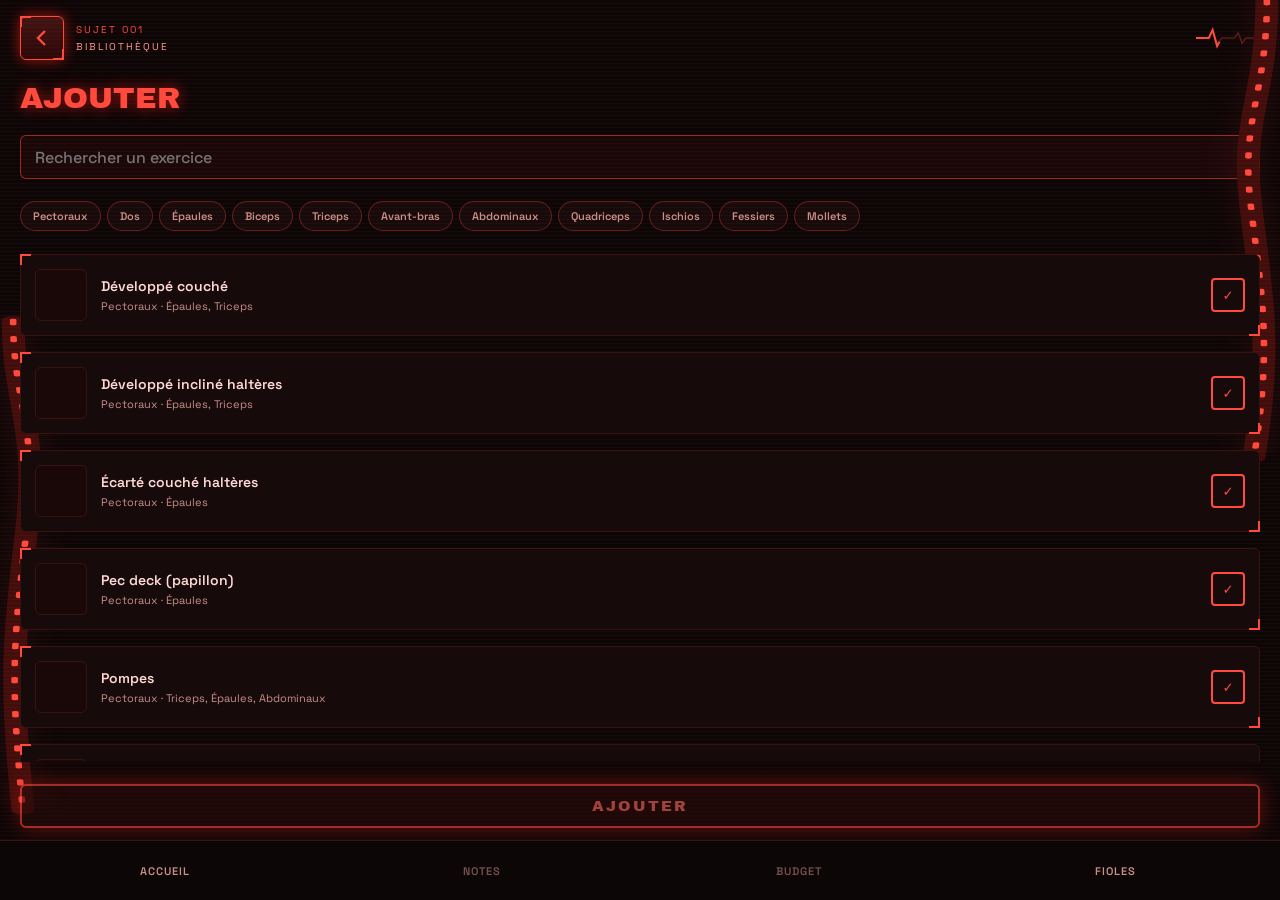
<file: ajouter.html>
<!doctype html>
<html lang="fr"><head><meta charset="utf-8">
<meta name="viewport" content="width=device-width,initial-scale=1,viewport-fit=cover,user-scalable=no">
<meta name="theme-color" content="#0d0607"><meta name="color-scheme" content="dark">
<meta name="mobile-web-app-capable" content="yes"><meta name="apple-mobile-web-app-capable" content="yes">
<meta name="apple-mobile-web-app-status-bar-style" content="black-translucent"><meta name="apple-mobile-web-app-title" content="FORGE">
<link rel="manifest" href="manifest.webmanifest"><link rel="apple-touch-icon" href="forge-180.png"><link rel="icon" href="forge-192.png"><title>FORGE — Ajouter un exercice</title><link rel="preconnect" href="https://fonts.googleapis.com"><link rel="preconnect" href="https://fonts.gstatic.com" crossorigin>
<link href="https://fonts.googleapis.com/css2?family=Archivo+Black&family=Space+Grotesk:wght@400;500;600&display=swap" rel="stylesheet">
<link rel="stylesheet" href="base.css?v=11"><link rel="stylesheet" href="app.css?v=11">
<style>
.sr{width:100%;height:44px;padding:0 14px;background:#1a0809;border:1px solid #ff4a3d88;border-radius:6px;color:#ffd9d5;font:500 16px 'Space Grotesk',sans-serif;outline:0}
.sr:focus{border-color:#ff4a3d;box-shadow:0 0 8px #ff4a3d88}
.fr{display:flex;gap:6px;overflow-x:auto;touch-action:pan-x;overscroll-behavior:contain;padding-bottom:2px}
.fc{flex:none;height:30px;padding:0 12px;border:1px solid #ff4a3d55;border-radius:16px;background:#170a0b;color:#c98f89;font:600 11px 'Space Grotesk',sans-serif;white-space:nowrap}
.fc.on{background:#ff4a3d;color:#0d0607;box-shadow:0 0 8px #ff4a3d}
.ex{padding:0}.eh{display:flex;align-items:center;gap:14px;padding:14px}
.et{flex:1;min-width:0}.et b{display:block;font-size:14px;font-weight:600}.et .m{font-size:11px;margin-top:4px}
.ex.pk{border-color:#ff4a3d;box-shadow:0 0 10px #a3180f77}.ex.pk .cb{background:#ff4a3d;color:#0d0607}
.ed{display:none;padding:4px 14px 14px;border-top:1px solid #3a1210;font-size:14px;color:#ffd9d5}.ex.op .ed{display:block}
.th{width:52px;height:52px;flex:none;border-radius:6px;overflow:hidden;background:#1a0809;border:1px solid #3a1210}.th img{width:100%;height:100%;object-fit:cover;display:block}
.ed img{display:block;width:100%;max-height:240px;object-fit:contain;background:#fff;border:1px solid #3a1210;border-radius:6px;margin:10px 0}
.ed ol{margin:8px 0 0;padding-left:20px;line-height:1.5}.ed .hud{margin-top:10px}
.vide{text-align:center;color:#c98f89;padding:30px 0}
</style></head>
<body><div class="app aj"><svg class="cab" viewBox="0 0 390 844" preserveAspectRatio="none" aria-hidden="true"><g fill="none" stroke-linecap="round"><path d="M386 0C386 90 378 110 381 190S388 320 382 430" stroke="#3a0c0a" stroke-width="7"/><path class="cur" d="M386 0C386 90 378 110 381 190S388 320 382 430" stroke="#ff4a3d" stroke-width="2"/><path d="M4 300C4 380 12 400 8 500S3 640 7 760" stroke="#3a0c0a" stroke-width="7"/><path class="cur" d="M4 300C4 380 12 400 8 500S3 640 7 760" stroke="#ff4a3d" stroke-width="2"/></g></svg><div class="sl"></div><div class="r"><div class="r" style="gap:12px"><a class="c pf" href="seance.html" aria-label="Retour"><svg width="22" height="22" viewBox="0 0 22 22" aria-hidden="true"><path d="M14 4l-7 7 7 7" fill="none" stroke="#ff4a3d" stroke-width="2.4"/></svg></a><div class="hud" style="line-height:1.7"><span class="rd">Sujet 001</span><br>Bibliothèque</div></div><svg width="64" height="22" viewBox="0 0 100 30" preserveAspectRatio="none" aria-hidden="true"><polyline points="0,15 20,15 26,4 33,26 40,15 60,15 66,8 72,22 78,15 100,15" fill="none" stroke="#ff4a3d" stroke-opacity=".3" stroke-width="1.5" vector-effect="non-scaling-stroke"/><polyline class="hb" pathLength="100" points="0,15 20,15 26,4 33,26 40,15 60,15 66,8 72,22 78,15 100,15" fill="none" stroke="#ff4a3d" stroke-width="2" vector-effect="non-scaling-stroke"/></svg></div><div class="t" style="font-size:30px">Ajouter</div>
<input class="sr" id="q" type="search" placeholder="Rechercher un exercice" autocomplete="off" aria-label="Rechercher">
<div class="fr" id="mu"></div>
<div class="grow xl" id="ls"></div>
<button class="b" id="ok" type="button" disabled>Ajouter</button><nav class="nav"><a class="" href="accueil.html">Accueil</a><a class=" soon" href="#" data-soon>Notes</a><a class=" soon" href="#" data-soon>Budget</a><a href="fioles.html">Fioles</a></nav></div>
<script src="forge.js?v=11"></script><script src="exercices.js"></script>
<script>
const $=i=>document.getElementById(i),KEY='forge_seance_v2',MAXE=15;
const nz=s=>String(s).toLowerCase().normalize('NFD').replace(/[\u0300-\u036f]/g,''),esc=s=>String(s).replace(/[&<>"]/g,c=>({'&':'&amp;','<':'&lt;','>':'&gt;','"':'&quot;'}[c]));
const DB=EXOS_RAW.map(([n,p,s,l,st,h])=>({n,p,s:s?s.split(','):[],l,st:st.split('|'),h,z:nz(n+' '+p+' '+s)}));
const MUS=[...new Set(DB.map(e=>e.p))],pk=new Set(),op=new Set(),mf=new Set();
const BASE='https://raw.githubusercontent.com/yuhonas/free-exercise-db/main/',U={},PR={},cp=s=>String(s).toLowerCase().replace(/[^a-z0-9]/g,'');
function find(F,h){for(const q of h.split('|')){const w=q.trim().split(/\s+/).map(cp);let b=null;for(const r of F){const c=cp(r.name);if(r.images&&r.images.length&&w.every(x=>c.includes(x))&&(!b||c.length<b.c.length))b={r,c}}if(b)return b.r}return null}
const ready=fetch(BASE+'dist/exercises.json').then(r=>r.json()).then(F=>DB.forEach(e=>e.r=find(F,e.h))).catch(()=>{});
const ld=u=>new Promise((ok,ko)=>{const m=new Image();m.crossOrigin='anonymous';m.onload=()=>ok(m);m.onerror=ko;m.src=u});
// Détecte et retire les cadres (noirs, blancs ou unis) autour de la photo
function box(m){const w=m.naturalWidth,h=m.naturalHeight,c=document.createElement('canvas');c.width=w;c.height=h;const x=c.getContext('2d',{willReadFrequently:true});x.drawImage(m,0,0);const d=x.getImageData(0,0,w,h).data;let L=0,T=0,R=w-1,B=h-1;
 for(let n=0;n<2;n++){const o=(T*w+L)*4,r0=d[o],g0=d[o+1],b0=d[o+2];
  const bg=(i,j)=>{const k=(j*w+i)*4;return Math.abs(d[k]-r0)<30&&Math.abs(d[k+1]-g0)<30&&Math.abs(d[k+2]-b0)<30};
  const row=j=>{for(let i=L;i<=R;i+=2)if(!bg(i,j))return false;return true},col=i=>{for(let j=T;j<=B;j+=2)if(!bg(i,j))return false;return true};
  while(T<B&&row(T))T++;while(B>T&&row(B))B--;while(L<R&&col(L))L++;while(R>L&&col(R))R--}
 const p=Math.round(Math.min(R-L,B-T)*.04);L=Math.max(0,L-p);T=Math.max(0,T-p);R=Math.min(w-1,R+p);B=Math.min(h-1,B+p);return[L,T,R-L+1,B-T+1]}
const cut=(m,b)=>{const c=document.createElement('canvas');c.width=b[2];c.height=b[3];c.getContext('2d').drawImage(m,b[0],b[1],b[2],b[3],0,0,b[2],b[3]);return new Promise(ok=>c.toBlob(x=>ok(URL.createObjectURL(x)),'image/jpeg',.9))};
const fr=i=>PR[i]||(PR[i]=ready.then(async()=>{const r=DB[i].r;if(!r)return null;try{const [a,b]=await Promise.all(r.images.slice(0,2).map(p=>ld(BASE+'exercises/'+p))),bx=box(a);U[i]={a:await cut(a,bx)};U[i].b=b?await cut(b,bx):U[i].a;return U[i]}catch(e){return null}}));
const io=new IntersectionObserver(es=>es.forEach(en=>{if(!en.isIntersecting)return;io.unobserve(en.target);const t=en.target,i=+t.dataset.i;fr(i).then(u=>{if(!u)return;if(t.isConnected&&!t.firstChild)t.innerHTML=`<img src="${u.a}" alt="">`;if(op.has(i))draw()})}),{root:$('ls')});
function chips(){
 $('mu').innerHTML=MUS.map(m=>`<button type="button" class="fc${mf.has(m)?' on':''}" data-m="${m}">${m}</button>`).join('')}
function draw(){
 const q=nz($('q').value.trim()),sc=$('ls').scrollTop;
 const r=DB.filter(e=>(!mf.size||mf.has(e.p))&&(!q||q.split(/\s+/).every(w=>e.z.includes(w))));
 $('ls').innerHTML=r.length?r.map(e=>{const i=DB.indexOf(e);return`<div class="c ex${pk.has(i)?' pk':''}${op.has(i)?' op':''}" data-i="${i}"><div class="eh"><div class="th" data-i="${i}">${U[i]?`<img src="${U[i].a}" alt="">`:''}</div><div class="et"><b>${esc(e.n)}</b><div class="m">${e.p}${e.s.length?' · '+e.s.join(', '):''}</div></div><button type="button" class="cb sel" aria-label="Sélectionner">✓</button></div><div class="ed">${op.has(i)&&U[i]?`<img class="big" data-a="${U[i].a}" data-b="${U[i].b}" src="${U[i].a}" alt="">`:''}<div class="hud">Muscle principal</div>${e.p}${e.s.length?'<div class="hud">Muscles secondaires</div>'+e.s.join(', '):''}<div class="hud">Exécution</div><ol>${e.st.map(s=>'<li>'+esc(s)+'</li>').join('')}</ol></div></div>`}).join(''):'<div class="vide">Aucun exercice trouvé</div>';
 $('ls').scrollTop=sc;$('ls').querySelectorAll('.th:empty').forEach(t=>io.observe(t));const n=pk.size;$('ok').disabled=!n;$('ok').textContent=n?'Ajouter ('+n+')':'Ajouter'}
$('q').oninput=draw;
$('mu').onclick=e=>{const b=e.target.closest('[data-m]');if(!b)return;const m=b.dataset.m;mf.has(m)?mf.delete(m):mf.add(m);chips();draw()};
$('ls').onclick=e=>{const c=e.target.closest('.ex');if(!c)return;const i=+c.dataset.i;
 if(e.target.closest('.sel')){if(pk.has(i))pk.delete(i);else{pk.add(i)}}else{op.has(i)?op.delete(i):op.add(i)}draw()};
let fl=0;setInterval(()=>{fl^=1;document.querySelectorAll('#ls img.big').forEach(im=>im.src=fl?im.dataset.b:im.dataset.a)},900);
$('ok').onclick=()=>{
 let S;try{S=JSON.parse(localStorage.getItem(KEY))}catch(e){}
 if(!S||!S.ex||Date.now()-S.t0>432e5)S={nom:Forge.PLAN.nom,t0:Date.now(),ex:[]};
 S.ex=S.ex.filter(x=>x.n.trim()||x.s.some(m=>m.ok||m.p||m.r));
 const free=MAXE-S.ex.length,add=[...pk].slice(0,Math.max(0,free));
 if(!add.length)return Forge.toast('15 exercices maximum');
 add.forEach(i=>S.ex.push({n:DB[i].n,s:[{p:'',r:'',ok:false}]}));
 try{localStorage.setItem(KEY,JSON.stringify(S))}catch(e){}
 if(add.length<pk.size)Forge.toast('15 exercices maximum');
 Forge.go('seance.html')};
chips();draw();
</script></body></html>
</file>
<file: base.css>
/* Base commune : aucun défilement, aucun élément fixe collé au bord (évite la barre en dégradé d'iOS/Android) */
:root{--st:env(safe-area-inset-top,0px);--sb:env(safe-area-inset-bottom,0px);color-scheme:dark}
*{box-sizing:border-box;-webkit-tap-highlight-color:transparent;scrollbar-width:none}
::-webkit-scrollbar{display:none;width:0;height:0}
html,body{margin:0;height:100%;overflow:hidden;overscroll-behavior:none;background:#080303;touch-action:manipulation;-webkit-user-select:none;user-select:none;-webkit-touch-callout:none}
body{position:relative;background:#0d0607;padding-top:0}
/* Harmonise la zone système supérieure avec le fond de l’application (iOS/PWA). */
html{background:#0d0607;overscroll-behavior:none}body{min-height:100%;}

input,textarea{-webkit-user-select:text;user-select:text}
.hx{position:absolute;top:0;left:0;width:1px;height:1px;opacity:0;pointer-events:none;overflow:hidden}
#toast{position:fixed;left:50%;bottom:calc(var(--sb) + 96px);transform:translate(-50%,20px);max-width:88%;padding:10px 16px;background:#2a0b09;border:2px solid #ff4a3d;border-radius:6px;color:#ffd9d5;font:600 12px 'Space Grotesk',system-ui,sans-serif;letter-spacing:.12em;text-transform:uppercase;text-align:center;box-shadow:0 0 20px #a3180f;opacity:0;pointer-events:none;transition:opacity .25s,transform .25s;z-index:50}
#toast.on{opacity:1;transform:translate(-50%,0)}
</file>
<file: app.css>
html,body{background:#0d0607}
.app{position:fixed;top:0;left:0;width:100%;height:var(--ah,100%);overflow:hidden;display:flex;flex-direction:column;gap:clamp(8px,1.5dvh,14px);padding:calc(var(--st) + 12px) 20px calc(72px + var(--sb));background:#0d0607;color:#ffd9d5;font-family:'Space Grotesk',system-ui,sans-serif}
.app>*{flex:none}.app>.grow{flex:1 1 0;min-height:0}
.cab,.sl{position:absolute;inset:0;width:100%;height:100%;pointer-events:none}
.sl{background:repeating-linear-gradient(0deg,rgba(255,74,61,.05) 0 1px,transparent 1px 4px)}
button{font-family:inherit}
.c{position:relative;background:#170a0b;border:1px solid #3a1210;border-radius:6px;padding:14px 16px}
.c::before,.c::after{content:"";position:absolute;width:9px;height:9px;border:2px solid #ff4a3d}
.c::before{left:-1px;top:-1px;border-right:0;border-bottom:0}.c::after{right:-1px;bottom:-1px;border-left:0;border-top:0}
.g{background:linear-gradient(180deg,rgba(255,74,61,.22),rgba(122,15,8,.28));border-color:#ff4a3d;box-shadow:0 0 26px #a3180f77}
.t{font-family:'Archivo Black',sans-serif;text-transform:uppercase;color:#ff4a3d;text-shadow:0 0 14px #a3180f;font-weight:400}
.hud{font-size:10px;letter-spacing:2px;text-transform:uppercase;color:#ff9a92}.rd{color:#ff4a3d}
.r{display:flex;justify-content:space-between;align-items:center}
.m{color:#c98f89;font-size:14px}
.b{height:52px;border:2px solid #ff4a3d;background:#2a0b09;color:#ff6a5e;font-family:'Archivo Black',sans-serif;text-transform:uppercase;letter-spacing:2px;border-radius:6px;box-shadow:0 0 20px #a3180f;font-size:15px;transition:transform .12s}
.b:active,.nav a:active,.kg button:active{transform:scale(.96)}.b:disabled{opacity:.6}
.b.sm{height:36px;font-size:12px;box-shadow:none}.ghost{background:transparent;box-shadow:none}
.pf{display:flex;width:44px;height:44px;padding:0;align-items:center;justify-content:center;flex:none;border-color:#ff4a3d;background:linear-gradient(180deg,rgba(255,74,61,.22),rgba(122,15,8,.28));box-shadow:0 0 14px #a3180f;text-decoration:none}
.pf i{position:absolute;right:4px;top:4px;width:6px;height:6px;border-radius:3px;background:#ff4a3d;box-shadow:0 0 6px #ff4a3d}
.hb{stroke-dasharray:30 70;animation:hb 1.6s linear infinite}@keyframes hb{to{stroke-dashoffset:-100}}
.cur{stroke-dasharray:4 12;animation:cur 1.2s linear infinite;filter:drop-shadow(0 0 6px #ff4a3d)}@keyframes cur{to{stroke-dashoffset:-32}}
.bb{animation:bb 3.5s ease-in infinite}@keyframes bb{0%{transform:translateY(0);opacity:0}15%{opacity:.8}100%{transform:translateY(-50px);opacity:0}}
.hi{font-size:clamp(22px,7.4vw,30px);white-space:nowrap;overflow:hidden;text-overflow:ellipsis}
.row{display:flex;gap:10px}.row>.c{flex:1;min-width:0;padding:10px}
.sq .hud{letter-spacing:1px}.sq .t{font-size:20px;white-space:nowrap}
.sq small{display:block;margin-top:2px;font-size:10px;color:#c98f89;white-space:nowrap;overflow:hidden;text-overflow:ellipsis}
.nav{position:absolute;left:0;right:0;bottom:0;height:calc(60px + var(--sb));padding:0 6px var(--sb);background:#0d0607;border-top:1px solid #3a1210;display:flex;justify-content:space-around;align-items:stretch;font:600 11px 'Space Grotesk',sans-serif;letter-spacing:1px;text-transform:uppercase}
.nav a{flex:1;display:flex;align-items:center;justify-content:center;color:#c98f89;text-decoration:none;transition:transform .12s}
.nav a.on{color:#ff4a3d;text-shadow:0 0 10px #ff4a3d}.nav a.soon{opacity:.55}
.nm{gap:8px}.nm .t{font-size:clamp(20px,6.6vw,28px);flex:1;min-width:0;text-align:center;white-space:nowrap;overflow:hidden;text-overflow:ellipsis}
.ar{width:40px;height:40px;flex:none;padding:0;background:#170a0b;border:1px solid #ff4a3d;border-radius:6px;color:#ff4a3d;font-size:22px;line-height:1}
.ix{position:absolute;left:0;right:0;text-align:center}
.rc{padding:10px 14px;border-color:#ff4a3d;gap:10px}.tm{font-size:40px;line-height:1.1}.tm.done{animation:fl .5s 4}@keyframes fl{50%{opacity:.3}}
.kg{display:grid;grid-template-columns:repeat(3,56px);gap:6px}
.kg button{height:38px;padding:0;display:flex;align-items:center;justify-content:center;border:1px solid #ff4a3d;border-radius:4px;background:#1a0809;color:#ff6a5e;font:600 13px 'Space Grotesk',sans-serif;transition:transform .12s}
.kg button.on{background:#ff4a3d33;box-shadow:0 0 8px #ff4a3d}
.ms{display:flex;flex-direction:column;gap:6px;overflow:hidden}
.mr{flex:1 1 0;min-height:30px;max-height:50px;padding:4px 12px;color:#c98f89}.mr.ok{border-color:#ff4a3d;color:#ffd9d5}
.in{display:flex;align-items:center;gap:6px}
.in input{width:62px;height:32px;padding:0;background:#1a0809;border:1px solid #ff4a3d88;border-radius:4px;color:#ffd9d5;font:600 16px 'Space Grotesk',sans-serif;text-align:center;outline:0}
.in input.rp{width:48px}.in input:focus{border-color:#ff4a3d;box-shadow:0 0 8px #ff4a3d88}
.cb{width:34px;height:32px;padding:0;display:flex;align-items:center;justify-content:center;border:2px solid #ff4a3d;border-radius:4px;background:transparent;color:#ff4a3d}
.mr.ok .cb{background:#ff4a3d;color:#0d0607}
@media(max-height:720px){.hrc{display:none}}
@media (prefers-reduced-motion:reduce){*{animation:none!important}}
.nm{gap:8px}.sn{text-align:left!important;height:40px;padding:0;background:transparent;border:0;border-bottom:1px dashed #ff4a3d77;border-radius:0;outline:0;caret-color:#ff4a3d}
.blk{display:flex;flex-direction:column;gap:6px;padding:10px 12px;border-color:#ff4a3d}
.bh{display:flex;gap:8px;align-items:center;flex:none}
.en{flex:1;min-width:0;height:34px;padding:0 2px;font-size:17px;background:transparent;border:0;border-bottom:1px solid #ff4a3d88;border-radius:0;outline:0;caret-color:#ff4a3d}
.dx{width:34px;height:34px;flex:none;padding:0;border:1px solid #ff4a3d88;border-radius:4px;background:transparent;color:#ff6a5e;font-size:20px;line-height:1}
.blk .ms{flex:1 1 0;min-height:0}.blk>.sm{flex:none}
.chips{display:flex;gap:6px;flex-wrap:wrap;justify-content:center}
.cp{width:30px;height:28px;padding:0;border:1px solid #ff4a3d55;border-radius:4px;background:#170a0b;color:#c98f89;font:600 12px 'Space Grotesk',sans-serif}
.cp.dn{border-color:#ff4a3d;color:#ffd9d5}.cp.on{background:#ff4a3d;color:#0d0607;box-shadow:0 0 8px #ff4a3d}
.mr{min-height:28px;max-height:46px;padding:2px 10px}.in{height:100%}
.in input,.cb{height:100%;min-height:22px;max-height:32px}
.tm{font-size:34px!important}#ae,#vd{height:44px}
.xl,.sc{display:flex;flex-direction:column;gap:10px;overflow-y:auto;overscroll-behavior:contain;-webkit-overflow-scrolling:touch;touch-action:pan-y}
.xl>*,.sc>*{flex:none}.sc{gap:14px;padding-bottom:16px}
.blk .ms{flex:none;overflow:visible}.mr{flex:none;height:46px;max-height:none}.in input,.cb{height:34px;max-height:none}
.acc{padding:0}.ah{width:100%;display:flex;justify-content:space-between;align-items:center;padding:14px 16px;background:none;border:0;color:inherit;font:400 16px 'Space Grotesk',sans-serif;text-align:left}
.ch{color:#c98f89;font-size:22px;line-height:1;transition:transform .2s}.acc.on .ch{transform:rotate(90deg)}
.ap{display:none;min-height:56px;padding:12px 16px;border-top:1px solid #3a1210}.acc.on .ap{display:block}
.ur{display:flex;justify-content:space-between;align-items:center;gap:10px;margin:6px 0}
.sg{display:flex;gap:6px}.sg button{min-width:64px;height:38px;border:1px solid #ff4a3d88;border-radius:6px;background:#1a0809;color:#c98f89;font:600 14px 'Space Grotesk',sans-serif}
.sg button.on{background:#ff4a3d;color:#0d0607;box-shadow:0 0 10px #ff4a3d}
.sw{width:84px;height:56px;padding:0;border:2px solid #ff4a3d;border-radius:8px;background:linear-gradient(135deg,#ff4a3d 50%,#3a0c0a 50%);box-shadow:0 0 16px #ff4a3d}
.av{width:64px;height:64px;flex:none;display:flex;align-items:center;justify-content:center;border:2px solid #ff4a3d;border-radius:32px;background:#2a0b09;box-shadow:0 0 18px #ff4a3d}
.pfa{background:#ff4a3d}.pfa i{background:#0d0607;box-shadow:none}.k{font-size:12px;letter-spacing:2px;text-transform:uppercase;color:#ff9a92}

html,body{overscroll-behavior:none}
/* Défilement interne : la barre du bas reste fixe */
.app>.pg{flex:1 1 0;min-height:0;display:flex;flex-direction:column;gap:inherit;overflow-x:hidden;overflow-y:auto;overscroll-behavior:none;-webkit-overflow-scrolling:touch;touch-action:pan-y;padding-bottom:12px}
.pg>*{flex:none}.pg>.xl{overflow:visible}
/* Espacement plus aéré */
.app{gap:clamp(14px,2.4dvh,22px);padding-top:calc(var(--st) + 16px)}
.hs{padding:18px 20px}.c.pf{padding:0}.c.acc{padding:0}.row{gap:14px}.row>.c{padding:14px 12px}.sq .t{font-size:18px}
.xl,.sc{gap:16px}.sc{gap:20px;padding-bottom:24px}
.blk{gap:12px;padding:14px 16px}.ms,.blk .ms{gap:10px}.mr{height:50px}.rc{padding:14px 16px}
.ur{margin:12px 0}.ap{padding:16px 18px}
.hi{white-space:normal;overflow:visible;text-overflow:clip;overflow-wrap:anywhere;line-height:1.15}
/* Boutons d'action : même apparence, fixes juste au-dessus de la barre du bas */
#ae,#vd,#ok,#sv{height:44px}
/* Accueil : tout tient dans la page, le rapport en vedette prend la place restante */
.app>.rp{flex:1 1 0;min-height:0;overflow:hidden;display:flex;flex-direction:column;gap:8px}
.rp #rt{overflow:hidden;display:-webkit-box;-webkit-box-orient:vertical;-webkit-line-clamp:3;margin:0}
/* Formulaires */
.fld{display:flex;flex-direction:column;gap:8px}.fld label{font-size:11px;letter-spacing:2px;text-transform:uppercase;color:#ff9a92}
.fi{width:100%;height:48px;padding:0 14px;background:#1a0809;border:1px solid #ff4a3d88;border-radius:6px;color:#ffd9d5;font:500 16px 'Space Grotesk',sans-serif;outline:0;-webkit-appearance:none;appearance:none}
.fi:focus{border-color:#ff4a3d;box-shadow:0 0 8px #ff4a3d88}
.two{display:grid;grid-template-columns:1fr 1fr;gap:14px}.two>*{min-width:0}.gt{font-size:16px;margin-top:8px}
/* Historique */
.hn{font-size:17px;font-weight:600;overflow-wrap:anywhere}
.det{display:none;margin-top:16px;padding-top:16px;border-top:1px solid #3a1210}.hs.on .det{display:block}
.dn{font-weight:600;margin-top:12px}.dn:first-child{margin-top:0}
.ha{display:flex;gap:12px;margin-top:18px}.ha .b{flex:1}.rm.cf{background:#ff4a3d;color:#0d0607}
.vide{text-align:center;color:#c98f89;padding:40px 0}
</file>
